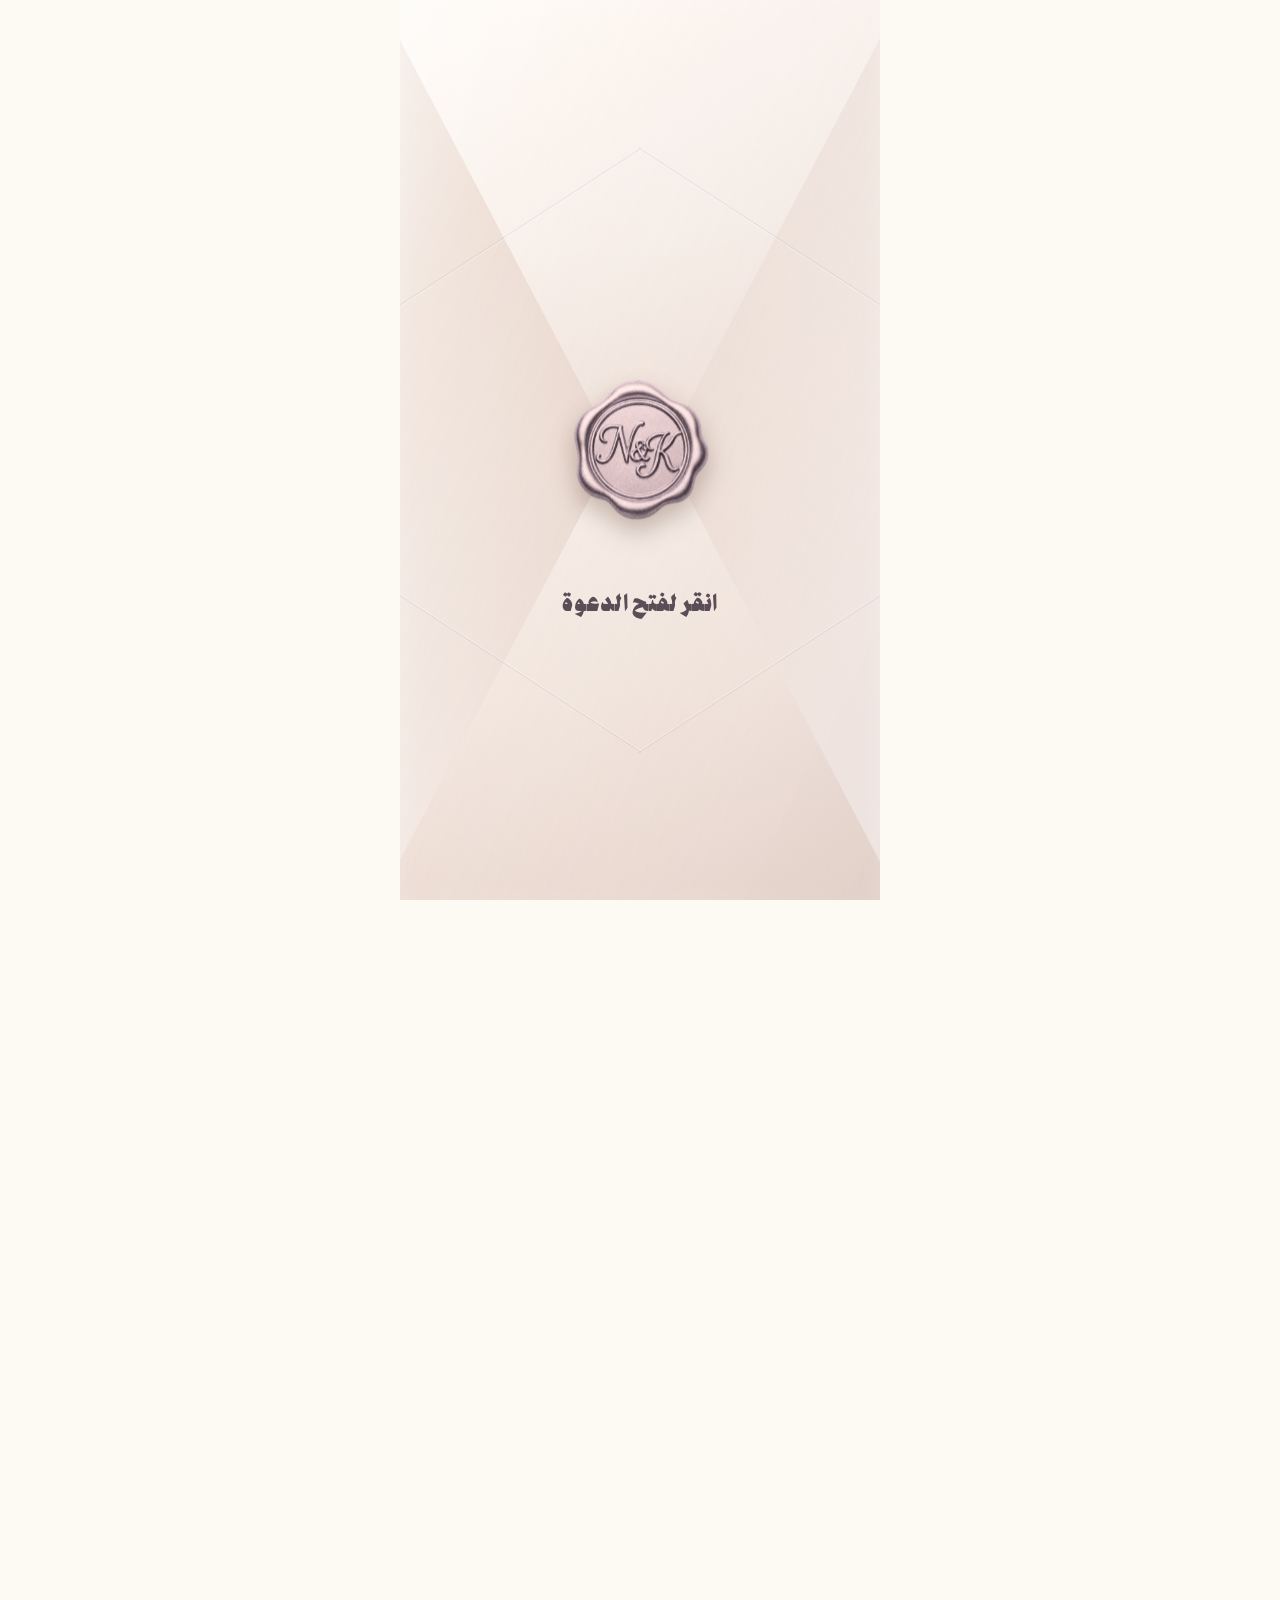
<file: index.html>
<!DOCTYPE html>
<html lang="ar" dir="rtl">
<head>
<meta charset="UTF-8">
<meta name="viewport" content="width=device-width, initial-scale=1.0, maximum-scale=1.0, user-scalable=no">
<title>نور و كريم — دعوة زفاف</title>
<link rel="preload" as="image" href="assets/wax.png">
<style>
  @font-face{
    font-family:'Amiri';
    src:url('fonts/amiri.ttf') format('truetype');
    font-weight:normal; font-display:swap;
  }
  @font-face{
    font-family:'Lifta';
    src:url('fonts/lifta.otf') format('opentype');
    font-weight:normal; font-display:swap;
  }
  :root{
    --cream:#fdf9f3;
    --cream-2:#faf2e8;
    --ink:#5c4c56;
    --ink-soft:#5c4c56;
    --apricot:#e7d4d6;
    --apricot-deep:#e7d4d6;
    --apricot-soft:#e7d4d6;
    --gold:#bea5aa;
    --gold-light:#bea5aa;
    --rose:#e7d4d6;
    --envelope:#eadadc;
    --envelope-2:#dfc8cb;
  }
  *{box-sizing:border-box;}
  html,body{margin:0;padding:0;}
  body{
    font-family:'Amiri', serif;
    background:var(--cream);
    color:var(--ink);
    overflow-x:hidden;
    width:100%;
    direction:rtl;
  }
  .display{ font-family:'Lifta','Amiri',serif; }

  #petal-layer{ position:fixed; inset:0; pointer-events:none; z-index:40; overflow:hidden; }
  .petal{
    position:absolute; top:-20px; width:12px; height:12px;
    background:var(--rose); border-radius:0 100% 0 100%;
    opacity:0.7; animation:fall linear infinite;
  }
  @keyframes fall{
    0%{ transform:translateY(-20px) rotate(0deg); opacity:0.8; }
    100%{ transform:translateY(105vh) rotate(360deg); opacity:0.25; }
  }

  /* ===== FULL SCREEN ENVELOPE ===== */
  #envelope-cover{
    position:fixed; inset:0; z-index:999; overflow:hidden;
    background:var(--cream); cursor:pointer;
    perspective:1400px; perspective-origin:50% 50%;
  }
  #envelope-cover.opened{ visibility:hidden; pointer-events:none; }
  .envelope-full{
    position:relative;
    width:min(100%,480px);
    height:100%;
    margin:0 auto;
    overflow:hidden;
    transform-style:preserve-3d;
    isolation:isolate;
  }
  .envelope-full::before{
    content:"";
    position:absolute;
    inset:0;
    z-index:0;
    background:
      radial-gradient(ellipse at 50% 50%, rgba(190,165,170,.16), transparent 34%),
      linear-gradient(145deg,#f4ebe4 0%,#fbf7f2 46%,#eee0d7 100%);
    transition:opacity 1400ms ease 120ms;
  }
  .envelope-full::after{
    content:"";
    position:absolute;
    inset:0;
    z-index:9;
    pointer-events:none;
    background:
      linear-gradient(33deg, transparent 49.65%, rgba(92,76,86,.13) 49.85%, rgba(255,255,255,.52) 50.05%, transparent 50.25%) left bottom/50.5% 50.5% no-repeat,
      linear-gradient(-33deg, transparent 49.65%, rgba(92,76,86,.13) 49.85%, rgba(255,255,255,.52) 50.05%, transparent 50.25%) right bottom/50.5% 50.5% no-repeat,
      linear-gradient(147deg, transparent 49.65%, rgba(92,76,86,.13) 49.85%, rgba(255,255,255,.52) 50.05%, transparent 50.25%) left top/50.5% 50.5% no-repeat,
      linear-gradient(-147deg, transparent 49.65%, rgba(92,76,86,.13) 49.85%, rgba(255,255,255,.52) 50.05%, transparent 50.25%) right top/50.5% 50.5% no-repeat;
    opacity:.72;
    transition:opacity 500ms ease;
  }
  .opening::after{ opacity:0; }

  .env-top,.env-bottom,.env-left,.env-right{
    position:absolute;
    overflow:hidden;
    backface-visibility:hidden;
    transform-style:preserve-3d;
    transition:transform 1600ms cubic-bezier(.22,.8,.22,1),
    filter 1600ms cubic-bezier(.22,.8,.22,1);
    will-change:transform;
  }
  .env-top::before,.env-bottom::before,.env-left::before,.env-right::before{
    content:"";
    position:absolute;
    inset:0;
    pointer-events:none;
    background:
      linear-gradient(115deg,rgba(255,255,255,.54),transparent 27%,rgba(190,165,170,.07) 72%,rgba(92,76,86,.08)),
      repeating-linear-gradient(105deg,rgba(255,255,255,.035) 0 1px,transparent 1px 7px);
    box-shadow:inset 0 0 34px rgba(255,255,255,.34);
  }
  .env-top{
    left:-2%;
    top:-2%;
    width:104%;
    height:54%;
    z-index:8;
    clip-path:polygon(0 0,100% 0,100% 8%,53% 100%,47% 100%,0 8%);
    transform-origin:50% 0%;
    background:linear-gradient(170deg,#fffaf5 0%,#f9f1eb 52%,#efe1d8 100%);
    filter:drop-shadow(0 7px 7px rgba(92,76,86,.18));
  }
  .env-bottom{
    left:-2%;
    bottom:-2%;
    width:104%;
    height:54%;
    z-index:7;
    clip-path:polygon(0 92%,47% 0,53% 0,100% 92%,100% 100%,0 100%);
    transform-origin:50% 100%;
    background:linear-gradient(350deg,#ead8cf 0%,#f3e7df 48%,#f8f0ea 100%);
    filter:drop-shadow(0 -7px 7px rgba(92,76,86,.16));
  }
  .env-left{
    left:-2%;
    top:-2%;
    width:54%;
    height:104%;
    z-index:6;
    clip-path:polygon(0 0,8% 0,100% 47%,100% 53%,8% 100%,0 100%);
    transform-origin:0% 50%;
    background:linear-gradient(80deg,#f7eee8 0%,#efe1d8 55%,#e6d3cb 100%);
    filter:drop-shadow(7px 0 7px rgba(92,76,86,.14));
  }
  .env-right{
    right:-2%;
    top:-2%;
    width:54%;
    height:104%;
    z-index:5;
    clip-path:polygon(92% 0,100% 0,100% 100%,92% 100%,0 53%,0 47%);
    transform-origin:100% 50%;
    background:linear-gradient(280deg,#f8f0ea 0%,#f0e3dc 55%,#e8d6ce 100%);
    filter:drop-shadow(-7px 0 7px rgba(92,76,86,.14));
  }
  .wax-seal-glow{
    position:absolute; left:50%; top:50%; z-index:48;
    width:clamp(108px,16vw,164px); aspect-ratio:1; border-radius:50%;
    transform:translate(-50%,-50%) scale(.92);
    background:radial-gradient(circle,rgba(214,166,83,.42) 0%,rgba(214,166,83,.16) 40%,transparent 70%);
    filter:blur(12px);
    opacity:.42;
  }
  .wax-seal{
    position:absolute; left:50%; top:50%; z-index:50;
    width:clamp(92px,13vw,142px); height:auto;
    opacity:1; visibility:visible;
    transform:translate(-50%,-50%) scale(1);
    filter:drop-shadow(0 12px 12px rgba(72,38,30,.28));
    animation:waxPulse 3.2s ease-in-out infinite;
    transition:none;
    will-change:transform;
  }
  @keyframes waxPulse{
    0%,100%{transform:translate(-50%,-50%) scale(1)}
    50%{transform:translate(-50%,-50%) scale(1.025)}
  }
  .tap-hint{
    position:absolute; left:50%; top:calc(50% + 140px); z-index:50;
    transform:translateX(-50%); color:#5c4c56;
    font-family:'Lifta'; font-size:25px; letter-spacing:.03em; white-space:nowrap;
    transition:opacity 160ms ease;
  }
  .envelope-full.opening::before{opacity:0}
  .opening .env-top{transform:rotateX(178deg);filter:drop-shadow(0 30px 25px rgba(71, 43, 35, 0.12))}
  .opening .env-bottom{transform:rotateX(-178deg);filter:drop-shadow(0 -30px 25px rgba(71,43,35,.12))}
  .opening .env-left{transform:rotateY(-178deg);filter:drop-shadow(30px 0 25px rgba(71,43,35,.12))}
  .opening .env-right{transform:rotateY(178deg);filter:drop-shadow(-30px 0 25px rgba(71,43,35,.12))}
  .opening .wax-seal{
    animation:none;
    opacity:0;
    transform:translate(-50%,-50%) scale(.34);
    transition:opacity 280ms ease,transform 340ms cubic-bezier(.4,0,.7,.2);
  }
  .opening .wax-seal-glow{
    opacity:0;
    transform:translate(-50%,-50%) scale(.34);
  }
  .opening .tap-hint{opacity:0}

  /* ===== MAIN INVITE ===== */
  #invite{
    max-width:480px;
    margin:0 auto;
    position:relative;
    opacity:0;
    transition:opacity 1.2s ease;
    overflow:hidden;
  }
  #invite.shown{ opacity:1; }
  #invite > .block{ z-index:1; }
  .block{ padding:70px 26px; text-align:center; position:relative; }

  .hero{
    width:100%; margin:0; padding:0; position:relative;
    background:var(--cream); overflow:hidden;
  }
  .hero::after{
    content:""; position:absolute; left:0; right:0; bottom:-1px; height:22%; z-index:3;
    background:linear-gradient(180deg,transparent 0%,rgba(253,249,243,.34) 48%,var(--cream) 100%);
    pointer-events:none;
  }
  .hero-names{ font-family:'Lifta','Amiri',serif; font-size:52px; color:var(--ink); margin:8px 0 4px; display:flex; align-items:center; justify-content:center; gap:16px; }
  .hero-amp{ color:var(--apricot-deep); font-size:40px; }
  .hero-sub{ font-size:20px; color:var(--ink-soft); margin-bottom:26px; }
  .arch-img{
    display:block;
    width:100%;
    max-width:none;
    height:auto;
    border-radius:0;
    box-shadow:0 22px 45px rgba(150,110,70,.22);
  }

  /* Individual roses open together before the names appear. */
  .hero-flowers{
    position:absolute;
    inset:0;
    z-index:1;
    pointer-events:none;
    overflow:hidden;
  }
  .bloom-flower{
    position:absolute;
    left:var(--left);
    top:var(--top);
    width:var(--size);
    height:auto;
    display:block;
    opacity:0;
    transform-origin:50% 50%;
    clip-path:circle(7% at 50% 50%);
    transform:translate(-50%,-50%) rotate(calc(var(--rot) - 7deg)) scale(.58);
    filter:blur(.8px) saturate(.94);
    will-change:transform,opacity,filter,clip-path;
  }
  @keyframes individualFlowerBloom{
    0%{
      opacity:0;
      clip-path:circle(7% at 50% 50%);
      transform:translate(-50%,-50%) rotate(calc(var(--rot) - 7deg)) scale(.58);
      filter:blur(.8px) saturate(.94);
    }
    20%{
      opacity:.72;
      clip-path:circle(20% at 50% 50%);
      transform:translate(-50%,-50%) rotate(calc(var(--rot) - 4deg)) scale(.68);
      filter:blur(.45px) saturate(.97);
    }
    44%{
      opacity:1;
      clip-path:circle(44% at 50% 50%);
      transform:translate(-50%,-50%) rotate(calc(var(--rot) - 2deg)) scale(.84);
      filter:blur(.15px) saturate(1);
    }
    68%{
      opacity:1;
      clip-path:circle(72% at 50% 50%);
      transform:translate(-50%,-50%) rotate(var(--rot)) scale(1.07);
      filter:blur(0) saturate(1.02);
    }
    84%{
      opacity:1;
      clip-path:circle(95% at 50% 50%);
      transform:translate(-50%,-50%) rotate(var(--rot)) scale(.98);
      filter:blur(0) saturate(1);
    }
    100%{
      opacity:1;
      clip-path:circle(140% at 50% 50%);
      transform:translate(-50%,-50%) rotate(var(--rot)) scale(1);
      filter:blur(0) saturate(1);
    }
  }
  .hero.play-flowers .bloom-flower{
    animation:individualFlowerBloom 1.65s cubic-bezier(.18,.78,.24,1) both;
  }

  /* Sequential Kareem → and → Nour lockup. */
  .name-lockup{
    position:absolute;
    left:27%;
    top:23.5%;
    width:46%;
    aspect-ratio:477 / 529;
    z-index:2;
    pointer-events:none;
  }
  .name-piece{
    position:absolute;
    overflow:hidden;
    opacity:0;
    will-change:opacity;
  }
  .name-piece img{
    position:absolute;
    display:block;
    max-width:none;
    height:auto;
    user-select:none;
    -webkit-user-drag:none;
  }
  .name-kareem{ left:0; top:.2%; width:84.07%; aspect-ratio:1030 / 973; }
  .name-kareem img{ width:159.03%; left:-30.10%; top:-55.81%; }

  .name-and{ left:83.02%; top:27.98%; width:16.98%; aspect-ratio:480 / 617; }
  .name-and img{ width:341.25%; left:-119.17%; top:-110.21%; }

  .name-nour{ left:31.24%; top:48.39%; width:66.67%; aspect-ratio:964 / 830; }
  .name-nour img{ width:169.92%; left:-35.68%; top:-74.10%; }

  @keyframes namePieceFade{
    from{ opacity:0; }
    to{ opacity:1; }
  }
  .hero.play-names .name-kareem{ animation:namePieceFade .75s ease 0s forwards; }
  .hero.play-names .name-and{ animation:namePieceFade .7s ease .50s forwards; }
  .hero.play-names .name-nour{ animation:namePieceFade .75s ease 1s forwards; }

  .section-title{ font-family:'Lifta','Amiri',serif; font-size:38px; color:var(--ink); margin:0 0 8px; }
  .divider{ width:60px; height:2px; margin:0 auto 30px; background:linear-gradient(90deg, transparent, var(--apricot), transparent); }

  .date-cards{ display:flex; gap:16px; justify-content:center; flex-wrap:wrap; }
  .dcard{ display:flex; flex-direction:column; align-items:center; }
  .dcard .box{ width:96px; height:96px; border-radius:16px; background:#e7d4d6; border:1px solid rgba(73,77,88,.08); box-shadow:0 8px 22px rgba(231,212,214,.68); display:flex; align-items:center; justify-content:center; font-family:'Lifta','Amiri',serif; font-size:26px; color:#5c4c56; }
  .dcard .lbl{ margin-top:10px; font-size:14px; color:var(--ink-soft); }

  .cd-label{ font-size:17px; color:var(--ink-soft); margin-bottom:22px; }
  .cd-grid{ display:flex; gap:12px; justify-content:center; }
  .cd-cell{ background:#fffaf3; border:1px solid rgba(231,212,214,.62); border-radius:12px; width:74px; padding:14px 0; box-shadow:0 7px 18px rgba(231,212,214,.62); }
  .cd-num{ font-family:'Lifta','Amiri',serif; font-size:28px; color:#bea5aa; }
  .cd-unit{ font-size:13px; color:var(--ink-soft); margin-top:4px; }

  .invited{ background:linear-gradient(180deg, transparent 0%, rgba(231,212,214,.10) 22%, rgba(231,212,214,.22) 60%, transparent 100%); padding-bottom:130px; }
  .invited-title{ font-family:'Lifta','Amiri',serif; font-size:44px; color:var(--ink); margin-bottom:40px; }
  .letter-stage{ position:relative; width:min(90vw,360px); margin:0 auto; min-height:500px; perspective:900px; }
  .letter-flap-back{
    position:absolute; left:0; right:0; bottom:200px; height:168px; z-index:1;
    background:linear-gradient(180deg,#f0e4e5 0%,var(--envelope-2) 100%);
    clip-path:polygon(0 100%,50% 0,100% 100%);
    transform-origin:50% 100%; transform:rotateX(88deg); opacity:.2;
    filter:drop-shadow(0 -12px 18px rgba(231,212,214,.48));
    transition:transform 1.35s cubic-bezier(.22,.8,.22,1) .18s,opacity .8s ease .18s;
  }
  .letter-stage.reveal .letter-flap-back{ transform:rotateX(0deg); opacity:1; }
  .letter-flap-lid{
    position:absolute; left:0; right:0; bottom:42px; height:168px; z-index:6;
    background:linear-gradient(180deg,#f0e4e5 0%,var(--envelope-2) 100%);
    clip-path:polygon(0 0,100% 0,50% 100%);
    transform-origin:50% 0%; transform:rotateX(0deg); opacity:1;
    filter:drop-shadow(0 10px 12px rgba(231,212,214,.45));
    transition:transform 1.35s cubic-bezier(.22,.8,.22,1),opacity .45s ease .9s;
  }
  .letter-stage.reveal .letter-flap-lid{ transform:rotateX(178deg); opacity:0; }
  .letter-env{ position:absolute; bottom:0; left:0; right:0; height:210px; background:linear-gradient(160deg, var(--envelope) 0%, var(--envelope-2) 100%); border-radius:10px; z-index:2; box-shadow:0 16px 34px rgba(231,212,214,.72); }
  .letter-env .flap-front{ display:none; }
  .letter-env .flap-left{ position:absolute; bottom:0; left:0; width:52%; height:200px; background:linear-gradient(120deg, var(--envelope), var(--envelope-2)); clip-path:polygon(0 0, 100% 50%, 0 100%); opacity:0.65; z-index:6; }
  .letter-env .flap-right{ position:absolute; bottom:0; right:0; width:52%; height:200px; background:linear-gradient(240deg, var(--envelope), var(--envelope-2)); clip-path:polygon(100% 0, 0 50%, 100% 100%); opacity:0.65; z-index:6; }
  .letter-card{
    position:absolute; left:6%; right:6%; bottom:55px;
    background:#fffdf8; border:1px solid #e7d4d6; border-radius:8px;
    padding:38px 26px 46px; box-shadow:0 20px 40px rgba(231,212,214,.68); z-index:4;
    transform:translateY(70px); opacity:0;
    transition:transform 1.8s cubic-bezier(.2,.7,.2,1) 1.35s, opacity 1.2s ease 1.35s;
  }
  .letter-stage.reveal .letter-card{ transform:translateY(-55px); opacity:1; }
  .letter-pocket-front{
    position:absolute; left:0; right:0; bottom:0; height:118px; z-index:5;
    background:linear-gradient(180deg,var(--envelope-2) 0%,#d8bec2 100%);
    clip-path:polygon(0 25%,42% 68%,50% 73%,58% 68%,100% 25%,100% 100%,0 100%);
    border-radius:0 0 10px 10px;
    box-shadow:inset 0 1px rgba(255,255,255,.38);
  }
  .letter-card h3{ font-family:'Lifta','Amiri',serif; font-size:26px; margin:0 0 14px; color:var(--ink); }
  .letter-line{ width:56px; height:1px; background:#e7d4d6; margin:0 auto 18px; }
  .letter-body{ font-size:18px; line-height:2; color:var(--ink-soft); margin:0 0 20px; }
  .letter-sign{ font-family:'Lifta','Amiri',serif; font-size:24px; color:var(--ink); }
  .letter-sign .amp{ color:var(--apricot-deep); margin:0 8px; }

  .schedule{
    background-image:
      linear-gradient(180deg, var(--cream) 0%, rgba(253,249,243,0.4) 25%, rgba(253,249,243,0.55) 75%, var(--cream) 100%),
      url('assets/sky.jpg');
    background-size:cover; background-position:center;
  }
  .timeline{ margin:26px auto 0; max-width:280px; position:relative; padding-right:26px; text-align:right; }
  .timeline::before{ content:""; position:absolute; right:5px; top:6px; bottom:6px; width:1px; background:var(--gold); opacity:0.5; }
  .tl-item{ position:relative; margin-bottom:32px; }
  .tl-item::before{ content:""; position:absolute; right:-26px; top:8px; width:9px; height:9px; border-radius:50%; background:#bea5aa; }
  .tl-time{ font-family:'Lifta','Amiri',serif; font-size:26px; color:var(--ink); }
  .tl-name{ font-size:15px; color:var(--ink-soft); margin-top:2px; }

  .venue-pin{ font-size:17px; color:var(--ink-soft); margin-bottom:24px; display:flex; align-items:center; justify-content:center; gap:8px; }
  .venue-pin svg{ width:16px; height:16px; fill:var(--apricot-deep); }
  .map-frame{ width:100%; max-width:360px; margin:0 auto; border-radius:12px; overflow:hidden; box-shadow:0 12px 28px rgba(150,110,70,0.2); border:1px solid rgba(198,154,84,0.28); }
  .map-frame iframe{ width:100%; height:230px; border:0; display:block; }
  .dir-btn{ margin-top:26px; display:inline-flex; align-items:center; gap:8px; border:1px solid #5c4c56; color:#fff; background:#5c4c56; padding:13px 30px; border-radius:30px; font-family:'Amiri',serif; font-size:16px; cursor:pointer; text-decoration:none; transition:opacity .25s ease, transform .25s ease; }
  .dir-btn:hover{ background:#5c4c56; color:#fff; opacity:.9; transform:translateY(-1px); }

  .rsvp{
    background:linear-gradient(180deg, transparent 0%, rgba(231,212,214,.10) 24%, rgba(231,212,214,.22) 72%, transparent 100%);
    padding-top:82px;
    padding-bottom:35px;
  }
  .rsvp .divider{ margin-bottom:12px; }
  .rsvp-subtitle{
    margin:0 auto 30px;
    max-width:320px;
    font-size:18px;
    line-height:1.8;
    color:var(--ink-soft);
  }
  .rsvp-form{ max-width:350px; margin:0 auto; }
  .rsvp-input{
    width:100%;
    height:52px;
    border:1px solid rgba(190,165,170,.65);
    background:rgba(255,253,248,.88);
    color:var(--ink);
    border-radius:14px;
    padding:0 18px;
    font-family:'Amiri',serif;
    font-size:17px;
    text-align:right;
    outline:none;
    transition:border-color .25s ease, box-shadow .25s ease, background .25s ease;
  }
  .rsvp-input::placeholder{ color:rgba(92,76,86,.65); }
  .rsvp-input:focus{
    border-color:var(--gold);
    background:#fffdf8;
    box-shadow:0 0 0 3px rgba(190,165,170,.12);
  }
  .rsvp-options{
    display:grid;
    grid-template-columns:1fr 1fr;
    gap:10px;
    margin:14px 0 18px;
  }
  .rsvp-option{ cursor:pointer; }
  .rsvp-option input{
    position:absolute;
    opacity:0;
    pointer-events:none;
  }
  .rsvp-option span{
    min-height:54px;
    padding:10px 12px;
    border:1px solid rgba(190,165,170,.55);
    border-radius:14px;
    background:rgba(255,253,248,.72);
    display:flex;
    align-items:center;
    justify-content:center;
    font-size:15px;
    line-height:1.45;
    color:var(--ink);
    transition:all .25s ease;
  }
  .rsvp-option input:checked + span{
    background:#e7d4d6;
    border-color:#bea5aa;
    box-shadow:0 7px 18px rgba(190,165,170,.22);
  }
  .rsvp-submit{
    width:100%;
    height:50px;
    border:0;
    border-radius:28px;
    background:#bea5aa;
    color:#fff;
    font-family:'Amiri',serif;
    font-size:17px;
    cursor:pointer;
    box-shadow:0 8px 20px rgba(190,165,170,.30);
    transition:transform .2s ease, opacity .2s ease, box-shadow .2s ease;
  }
  .rsvp-submit:hover{ transform:translateY(-1px); box-shadow:0 11px 24px rgba(190,165,170,.35); }
  .rsvp-submit:active{ transform:translateY(0); }
  .rsvp-message{
    min-height:28px;
    margin-top:14px;
    font-size:15px;
    line-height:1.7;
    color:var(--ink-soft);
    opacity:0;
    transform:translateY(5px);
    transition:opacity .3s ease, transform .3s ease;
  }
  .rsvp-message.show{ opacity:1; transform:translateY(0); }

  .post-rsvp-note{
    padding-top:38px;
    padding-bottom:52px;
    background:var(--cream);
  }
  .post-rsvp-note p{
    font-family:'Amiri',serif;
    font-size:20px;
    line-height:2.1;
    color:var(--ink-soft);
    max-width:340px;
    margin:0 auto;
  }

  .closing{
    position:relative;
    margin-top:40px;
    background:#bea5aa;
    padding:40px 26px 24px;
    text-align:center;
  }
  .footer-ornament{
    position:absolute;
    left:0;
    right:0;
    top:-40px;
    height:43px;
    overflow:hidden;
    pointer-events:none;
    line-height:0;
  }
  .footer-ornament img{
    display:block;
    width:100%;
    height:43px;
    object-fit:cover;
    object-position:center bottom;
    transform:translateY(3px);
  }

  .mg-footer{
    background:transparent;
    padding:0 0 4px;
    text-align:center;
    border:0;
  }
  .mg-logo{
    width:330px;
    max-width:84%;
    height:auto;
    opacity:.96;
    margin-bottom:14px;
  }
  .mg-tag{ font-size:15px; color:#fdf9f3; margin-bottom:22px; }
  .ig-btn{
    display:inline-flex;
    align-items:center;
    gap:10px;
    direction:ltr;
    color:#fdf9f3;
    background:rgba(255,255,255,.06);
    border:1px solid rgba(253,249,243,.55);
    text-decoration:none;
    padding:6px 16px;
    border-radius:30px;
    font-family:'Amiri',serif;
    font-size:14px;
    cursor:pointer;
    transition:all .3s ease;
  }
  .ig-btn svg{
    width:20px;
    height:20px;
    fill:#e7d4d6;
    transition:fill .3s ease;
  }
  .ig-btn:hover{
    background:#e7d4d6;
    color:#5c4c56;
  }
  .ig-btn:hover svg{ fill:#5c4c56; }
  .footer-divider{
    width:min(285px,82%);
    height:1px;
    margin:28px auto 16px;
    background:rgba(253,249,243,.28);
  }
  .footer-divider::before,
  .footer-divider::after{ display:none; }
  .footer-copy{
    margin:0;
    color:rgba(253,249,243,.82);
    font-size:12px;
    line-height:1.8;
    direction:ltr;
    unicode-bidi:isolate;
    text-align:center;
  }
  .footer-copy .rights-ar{
    direction:rtl;
    unicode-bidi:isolate;
    display:inline-block;
  }

  .music-toggle{ position:fixed; bottom:18px; left:18px; z-index:55; width:46px; height:46px; border-radius:50%; background:rgba(255,255,255,0.8); backdrop-filter:blur(6px); border:1px solid rgba(198,154,84,0.35); display:none; align-items:center; justify-content:center; cursor:pointer; box-shadow:0 4px 14px rgba(0,0,0,0.12); }
  .music-toggle svg{ width:20px; height:20px; fill:var(--apricot-deep); }

  .fade-in{ opacity:0; transform:translateY(24px); transition:opacity 0.9s ease, transform 0.9s ease; }
  .fade-in.in{ opacity:1; transform:translateY(0); }

  @media (prefers-reduced-motion: reduce){
    .petal{ display:none; }
    .fade-in{ transition:none; opacity:1; transform:none; }
    .hero.play-names .name-piece{ animation:none; opacity:1; }
    .bloom-flower{ animation:none !important; opacity:1; clip-path:none; filter:none; transform:translate(-50%,-50%) rotate(var(--rot)) scale(1); }
  }
</style>
</head>
<body>

<audio id="bgm" src="song.mp3" loop preload="auto"></audio>

<div class="music-toggle" id="musicToggle" onclick="toggleMusic()">
  <svg id="musicIcon" viewBox="0 0 24 24"><path d="M12 3v10.55A4 4 0 1 0 14 17V7h4V3h-6z"/></svg>
</div>

<div id="petal-layer"></div>

<!-- ENVELOPE COVER -->
<div id="envelope-cover" onclick="openEnvelope()">

    <div class="envelope-full">
      <div class="wax-seal-glow"></div>

    <div class="env-top"></div>

    <div class="env-left"></div>

    <div class="env-right"></div>

    <div class="env-bottom"></div>

      <img src="assets/wax.png" class="wax-seal" alt="" fetchpriority="high" decoding="sync">

        <div class="tap-hint">
            انقر لفتح الدعوة
        </div>

    </div>

</div>

<!-- MAIN INVITE -->
<div id="invite">

  <section class="block hero" id="hero">
    <img class="arch-img" src="assets/sky4.png" alt="دعوة الزفاف">
    <div class="hero-flowers" aria-hidden="true">
      <img class="bloom-flower" src="assets/flower.png" alt="" style="--left:5%;--top:4%;--size:9.5%;--rot:-14deg">
      <img class="bloom-flower" src="assets/flower.png" alt="" style="--left:16%;--top:7%;--size:6.2%;--rot:10deg">
      <img class="bloom-flower" src="assets/flower.png" alt="" style="--left:7%;--top:13%;--size:8.2%;--rot:-8deg">
      <img class="bloom-flower" src="assets/flower.png" alt="" style="--left:18%;--top:17%;--size:5.2%;--rot:15deg">
      <img class="bloom-flower" src="assets/flower.png" alt="" style="--left:4%;--top:24%;--size:7.4%;--rot:-18deg">
      <img class="bloom-flower" src="assets/flower.png" alt="" style="--left:14%;--top:29%;--size:5.8%;--rot:7deg">
      <img class="bloom-flower" src="assets/flower.png" alt="" style="--left:6%;--top:37%;--size:6.4%;--rot:-5deg">
      <img class="bloom-flower" src="assets/flower.png" alt="" style="--left:16%;--top:42%;--size:4.8%;--rot:18deg">
      <img class="bloom-flower" src="assets/flower.png" alt="" style="--left:5%;--top:49%;--size:8.8%;--rot:-12deg">
      <img class="bloom-flower" src="assets/flower.png" alt="" style="--left:15%;--top:56%;--size:6.1%;--rot:9deg">
      <img class="bloom-flower" src="assets/flower.png" alt="" style="--left:5%;--top:64%;--size:8.1%;--rot:-16deg">
      <img class="bloom-flower" src="assets/flower.png" alt="" style="--left:17%;--top:69%;--size:5.4%;--rot:13deg">
      <img class="bloom-flower" src="assets/flower.png" alt="" style="--left:7%;--top:77%;--size:7.2%;--rot:-7deg">
      <img class="bloom-flower" src="assets/flower.png" alt="" style="--left:17%;--top:84%;--size:6%;--rot:17deg">
      <img class="bloom-flower" src="assets/flower.png" alt="" style="--left:6%;--top:93%;--size:9.8%;--rot:-13deg">

      <img class="bloom-flower" src="assets/flower.png" alt="" style="--left:31%;--top:3%;--size:5.8%;--rot:-10deg">
      <img class="bloom-flower" src="assets/flower.png" alt="" style="--left:45%;--top:2%;--size:4.6%;--rot:8deg">
      <img class="bloom-flower" src="assets/flower.png" alt="" style="--left:62%;--top:3%;--size:5.1%;--rot:-4deg">
      <img class="bloom-flower" src="assets/flower.png" alt="" style="--left:78%;--top:4%;--size:4.8%;--rot:12deg">

      <img class="bloom-flower" src="assets/flower.png" alt="" style="--left:95%;--top:7%;--size:6.8%;--rot:14deg">
      <img class="bloom-flower" src="assets/flower.png" alt="" style="--left:88%;--top:15%;--size:4.8%;--rot:-9deg">
      <img class="bloom-flower" src="assets/flower.png" alt="" style="--left:96%;--top:25%;--size:6.2%;--rot:16deg">
      <img class="bloom-flower" src="assets/flower.png" alt="" style="--left:91%;--top:46%;--size:4.3%;--rot:-13deg">
      <img class="bloom-flower" src="assets/flower.png" alt="" style="--left:96%;--top:63%;--size:6.9%;--rot:11deg">
      <img class="bloom-flower" src="assets/flower.png" alt="" style="--left:89%;--top:77%;--size:4.9%;--rot:-7deg">
      <img class="bloom-flower" src="assets/flower.png" alt="" style="--left:95%;--top:91%;--size:7.5%;--rot:15deg">
    </div>
    <div class="name-lockup" aria-label="كريم و نور">
      <div class="name-piece name-kareem"><img src="assets/kareem.png" alt="كريم"></div>
      <div class="name-piece name-and"><img src="assets/and.png" alt="و"></div>
      <div class="name-piece name-nour"><img src="assets/nour.png" alt="نور"></div>
    </div>
  </section>

  <section class="block">
    <h2 class="section-title fade-in">التاريخ</h2>
    <div class="divider fade-in"></div>
    <div class="date-cards fade-in">
      <div class="dcard"><div class="box">١٢</div><div class="lbl">اليوم</div></div>
      <div class="dcard"><div class="box">أيلول</div><div class="lbl">الشهر</div></div>
      <div class="dcard"><div class="box">٢٠٢٦</div><div class="lbl">السنة</div></div>
    </div>
  </section>

  <section class="block">
    <div class="cd-label fade-in">العدّ التنازلي لأجمل يوم</div>
    <div class="cd-grid fade-in">
      <div class="cd-cell"><div class="cd-num" id="cd-days">٠٠</div><div class="cd-unit">يوم</div></div>
      <div class="cd-cell"><div class="cd-num" id="cd-hours">٠٠</div><div class="cd-unit">ساعة</div></div>
      <div class="cd-cell"><div class="cd-num" id="cd-mins">٠٠</div><div class="cd-unit">دقيقة</div></div>
      <div class="cd-cell"><div class="cd-num" id="cd-secs">٠٠</div><div class="cd-unit">ثانية</div></div>
    </div>
  </section>

  <section class="block invited">
    <div class="letter-stage" id="letterStage">
      <div class="letter-flap-back"></div>
      <div class="letter-flap-lid"></div>
      <div class="letter-card">
        <h3 class="display">أحبّتنا</h3>
        <div class="letter-line"></div>
        <p class="letter-body">في يومٍ يحمل لنا أجمل اللحظات، يبقى حضوركم أجمل تفاصيله، فأنتم من يضفي على الفرح معنى، وعلى اللقاء دفئًا لا يُنسى. شكرًا لوجودكم بيننا، فذكراكم ستبقى راسخة في قلوبنا، وستظل هذه المناسبة أجمل لأنها جمعتنا بكم.</p>
      </div>
      <div class="letter-env">
        <div class="flap-left"></div>
        <div class="flap-right"></div>
        <div class="flap-front"></div>
      </div>
      <div class="letter-pocket-front"></div>
    </div>
  </section>

  <section class="block schedule">
    <h2 class="section-title fade-in">برنامج الحفل</h2>
    <div class="divider fade-in"></div>
    <div class="timeline fade-in">
      <div class="tl-item"><div class="tl-time">٤:٣٠ م</div><div class="tl-name">الاستقبال</div></div>
      <div class="tl-item"><div class="tl-time">٥:٠٠ م</div><div class="tl-name">حفل الزفاف</div></div>
      <div class="tl-item"><div class="tl-time">٦:٣٠ م</div><div class="tl-name">العشاء</div></div>
      <div class="tl-item"><div class="tl-time">٨:٠٠ م</div><div class="tl-name">السهرة</div></div>
    </div>
  </section>

  <section class="block">
    <h2 class="section-title fade-in">المكان</h2>
    <div class="divider fade-in"></div>
    <div class="venue-pin fade-in">
      <svg viewBox="0 0 24 24"><path d="M12 2C7.6 2 4 5.6 4 10c0 5.4 7 12 8 12s8-6.6 8-12c0-4.4-3.6-8-8-8zm0 11a3 3 0 1 1 0-6 3 3 0 0 1 0 6z"/></svg>
      قاعات النعمان — عمّان
    </div>
    <div class="map-frame fade-in">
      <iframe loading="lazy" src="https://www.google.com/maps?q=%D9%82%D8%A7%D8%B9%D8%A7%D8%AA+%D8%A7%D9%84%D9%86%D8%B9%D9%85%D8%A7%D9%86+%D8%B9%D9%85%D8%A7%D9%86&output=embed"></iframe>
    </div>
    <div class="fade-in">
      <a class="dir-btn" href="https://share.google/NgS3IQ3IywXRIUFfM" target="_blank" rel="noopener">الوصول إلى الموقع</a>
    </div>
  </section>

  <section class="block rsvp">
    <h2 class="section-title fade-in">حضوركم يهمنا</h2>
    <div class="divider fade-in"></div>
    <p class="rsvp-subtitle fade-in">يسرنا تأكيد حضوركم بضغطة واحدة</p>

    <form class="rsvp-form fade-in" id="rsvpForm">
      <input class="rsvp-input" id="guestName" name="guestName" type="text" placeholder="اسمك" autocomplete="name" required>

      <div class="rsvp-options">
        <label class="rsvp-option">
          <input type="radio" name="attendance" value="سأحضر بإذن الله" required>
          <span>سأحضر بإذن الله</span>
        </label>
        <label class="rsvp-option">
          <input type="radio" name="attendance" value="أعتذر عن الحضور" required>
          <span>أعتذر عن الحضور</span>
        </label>
      </div>

      <button class="rsvp-submit" type="submit">إرسال</button>
      <div class="rsvp-message" id="rsvpMessage" aria-live="polite"></div>
    </form>
  </section>

  <section class="block post-rsvp-note">
    <p class="fade-in">ننتظر حضوركم بكل شوق، لتكتمل فرحتنا وتبقى هذه الليلة ذكرى جميلة تجمعنا بكم.</p>
  </section>

  <section class="block closing">
    <div class="footer-ornament" aria-hidden="true">
      <img src="assets/fasel.png" alt="">
    </div>

    <div class="mg-footer">
      <img class="mg-logo" src="assets/magical-logo.png" alt="Magical Gallery">
      <a class="ig-btn" href="https://www.instagram.com/magical.galleryy/?utm_source=ig_web_button_share_sheet" target="_blank" rel="noopener">
        <svg viewBox="0 0 24 24"><path d="M12 2.2c3.2 0 3.6 0 4.9.1 1.2.1 1.8.3 2.2.4.6.2 1 .5 1.4.9.4.4.7.8.9 1.4.2.4.4 1 .4 2.2.1 1.3.1 1.7.1 4.9s0 3.6-.1 4.9c-.1 1.2-.3 1.8-.4 2.2-.2.6-.5 1-.9 1.4-.4.4-.8.7-1.4.9-.4.2-1 .4-2.2.4-1.3.1-1.7.1-4.9.1s-3.6 0-4.9-.1c-1.2-.1-1.8-.3-2.2-.4-.6-.2-1-.5-1.4-.9-.4-.4-.7-.8-.9-1.4-.2-.4-.4-1-.4-2.2-.1-1.3-.1-1.7-.1-4.9s0-3.6.1-4.9c.1-1.2.3-1.8.4-2.2.2-.6.5-1 .9-1.4.4-.4.8-.7-1.4-.9-.4-.2-1-.4-2.2-.4-1.3-.1-1.7-.1-4.9-.1zm0 3.2A6.6 6.6 0 1 0 12 18.6 6.6 6.6 0 0 0 12 5.4zm0 10.9a4.3 4.3 0 1 1 0-8.6 4.3 4.3 0 0 1 0 8.6zm6.8-11.2a1.5 1.5 0 1 1-3 0 1.5 1.5 0 0 1 3 0z"/></svg>
        magical.galleryy
      </a>

      <div class="footer-divider"></div>
      <p class="footer-copy" dir="ltr"><span>© 2026 Magical Gallery · </span><span class="rights-ar" dir="rtl">جميع الحقوق محفوظة</span></p>
    </div>
  </section>

</div>

<script>
  const layer = document.getElementById('petal-layer');
  function spawnPetals(n){
    const tones = ['#e7d4d6','#eddfe1','#dcc3c7','#f1e7e8'];
    for(let i=0;i<n;i++){
      const p=document.createElement('div'); p.className='petal';
      p.style.left=Math.random()*100+'%';
      const size=7+Math.random()*8; p.style.width=p.style.height=size+'px';
      p.style.animationDuration=(7+Math.random()*8)+'s';
      p.style.animationDelay=(Math.random()*8)+'s';
      p.style.opacity=0.4+Math.random()*0.45;
      p.style.background=tones[Math.floor(Math.random()*tones.length)];
      layer.appendChild(p);
    }
  }
  spawnPetals(26);

  function tryPlay(){
    const bgm=document.getElementById('bgm'); bgm.volume=0.7;
    const pr=bgm.play();
    if(pr&&pr.catch){
      pr.then(()=>{document.getElementById('musicToggle').style.display='flex';})
        .catch(()=>{
          document.getElementById('musicToggle').style.display='flex';
          const resume=()=>{bgm.play().catch(()=>{}); cleanup();};
          const cleanup=()=>{document.removeEventListener('click',resume);document.removeEventListener('touchstart',resume);};
          document.addEventListener('click',resume,{once:true});
          document.addEventListener('touchstart',resume,{once:true});
        });
    } else { document.getElementById('musicToggle').style.display='flex'; }
  }
  function toggleMusic(){
    const bgm=document.getElementById('bgm'), icon=document.getElementById('musicIcon');
    if(bgm.paused){ bgm.play(); icon.innerHTML='<path d="M12 3v10.55A4 4 0 1 0 14 17V7h4V3h-6z"/>'; }
    else{ bgm.pause(); icon.innerHTML='<path d="M16.5 12A4.5 4.5 0 0 0 14 8v2.2l2.45 2.45c.03-.2.05-.43.05-.65zM4.27 3 3 4.27 7.73 9H3v6h4l5 5v-6.73l4.25 4.25c-.67.52-1.42.93-2.25 1.15v2.06a8.99 8.99 0 0 0 3.69-1.86L19.73 21 21 19.73l-9-9L4.27 3z"/>'; }
  }

  let opened = false;

function openEnvelope(){

    if(opened) return;

    opened = true;

    tryPlay();

    const invite = document.getElementById("invite");
    invite.style.transition = "none";
    invite.classList.add("shown");

    document
        .querySelector(".envelope-full")
        .classList.add("opening");

    setTimeout(()=>{

        document
            .getElementById("envelope-cover")
            .classList.add("opened");

        document.body.style.overflow = "auto";

        window.scrollTo({
            top:0,
            behavior:"auto"
        });

        const hero = document.getElementById("hero");
        hero.classList.add("play-flowers");

        setTimeout(()=>{
            hero.classList.add("play-names");
        },1750);

    },1700);

}

  document.body.style.overflow='hidden';

  const target=new Date('2026-09-12T16:30:00');
  function toAr(n){ return String(n).padStart(2,'0').replace(/[0-9]/g,d=>'٠١٢٣٤٥٦٧٨٩'[d]); }
  function updateCd(){
    let diff=target-new Date(); if(diff<0)diff=0;
    document.getElementById('cd-days').textContent=toAr(Math.floor(diff/86400000));
    document.getElementById('cd-hours').textContent=toAr(Math.floor(diff/3600000)%24);
    document.getElementById('cd-mins').textContent=toAr(Math.floor(diff/60000)%60);
    document.getElementById('cd-secs').textContent=toAr(Math.floor(diff/1000)%60);
  }
  updateCd(); setInterval(updateCd,1000);

  const rsvpEndpoint='https://script.google.com/macros/s/AKfycbxl5OgQzTi_McgOUeym2ZS3kywuom8QvV2DzxTp52dHm0NI6JOxryCyO-s3v-XThJDigQ/exec';
  const rsvpForm=document.getElementById('rsvpForm');
  if(rsvpForm){
    rsvpForm.addEventListener('submit',async(e)=>{
      e.preventDefault();
      const name=document.getElementById('guestName').value.trim();
      const choice=rsvpForm.querySelector('input[name="attendance"]:checked');
      const message=document.getElementById('rsvpMessage');
      const submitButton=rsvpForm.querySelector('.rsvp-submit');
      if(!name || !choice) return;

      const attendance=choice.value;
      submitButton.disabled=true;
      submitButton.textContent='جارٍ الإرسال...';
      message.classList.remove('show');

      try{
        await fetch(rsvpEndpoint,{
          method:'POST',
          mode:'no-cors',
          body:new URLSearchParams({
            guestName:name,
            attendance:attendance
          })
        });

        message.textContent=attendance==='سأحضر بإذن الله'
          ? `شكرًا ${name}، يسعدنا حضوركم`
          : `شكرًا ${name} لإبلاغنا، نتمنى لكم كل الخير`;
        message.classList.add('show');
        rsvpForm.reset();
      }catch(error){
        message.textContent='تعذر إرسال التأكيد، حاول مرة أخرى.';
        message.classList.add('show');
      }finally{
        submitButton.disabled=false;
        submitButton.textContent='إرسال';
      }
    });
  }

  const obs=new IntersectionObserver((es)=>{es.forEach(e=>{if(e.isIntersecting)e.target.classList.add('in');});},{threshold:0.2});
  document.querySelectorAll('.fade-in').forEach(el=>obs.observe(el));

  const stage=document.getElementById('letterStage');
  const letterObs=new IntersectionObserver((es)=>{es.forEach(e=>{if(e.isIntersecting){stage.classList.add('reveal');letterObs.unobserve(e.target);}});},{threshold:0.65});
  letterObs.observe(stage);
</script>

</body>
</html>
</file>
